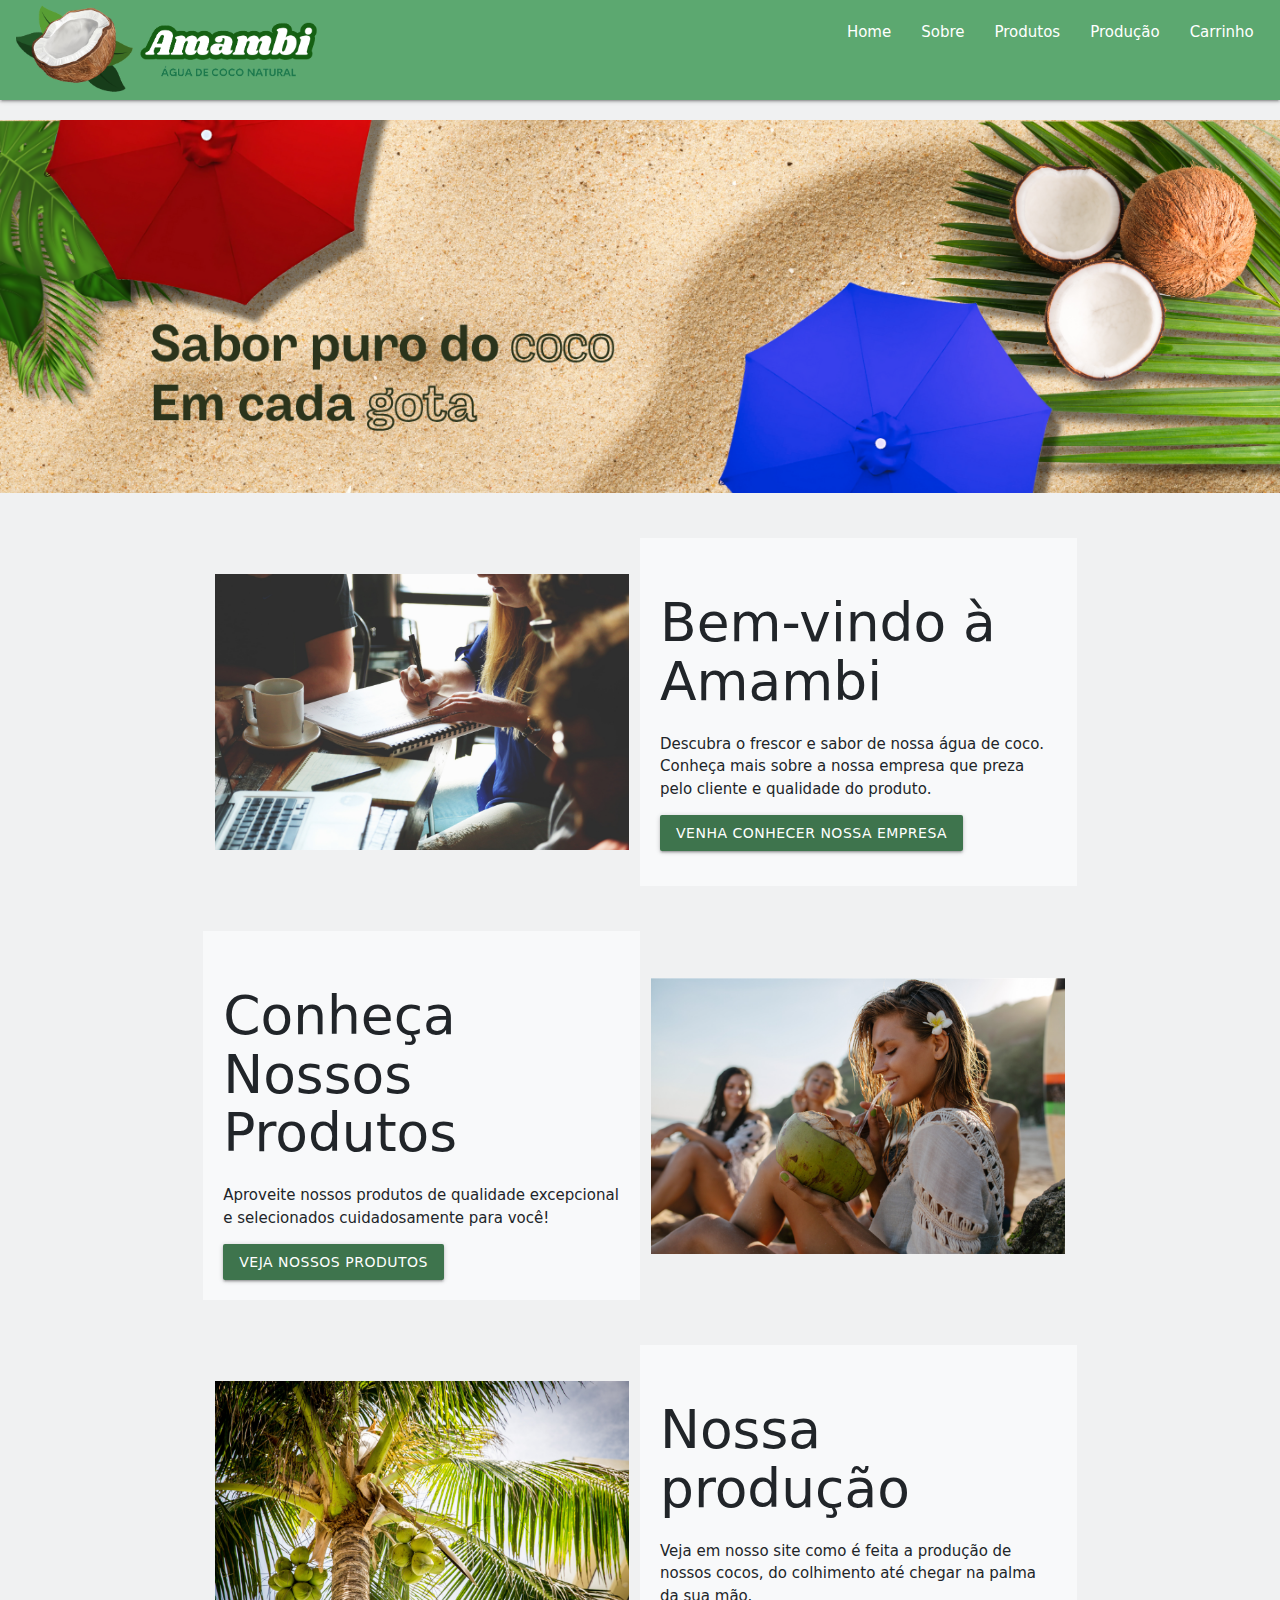
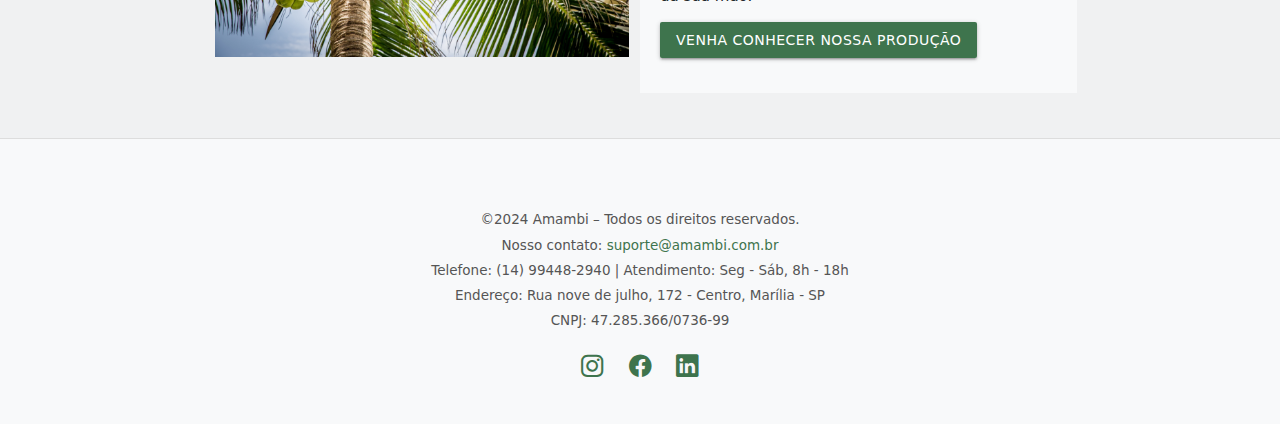
<file: index.html>
<!DOCTYPE html>
<html lang="en">
<head>
    <meta charset="UTF-8">
    <meta name="viewport" content="width=device-width, initial-scale=1.0">
    <title>Amambi - Index</title>
    <link href="https://cdn.jsdelivr.net/npm/bootstrap@5.3.3/dist/css/bootstrap.min.css" rel="stylesheet" integrity="sha384-QWTKZyjpPEjISv5WaRU9OFeRpok6YctnYmDr5pNlyT2bRjXh0JMhjY6hW+ALEwIH" crossorigin="anonymous">
    <link rel="shortcut icon" type="imagex/png" href="ico/coco.ico">
    <link rel="stylesheet" href="https://cdnjs.cloudflare.com/ajax/libs/materialize/1.0.0/css/materialize.min.css">
    <link href="https://fonts.googleapis.com/icon?family=Material+Icons" rel="stylesheet">
    <link rel="stylesheet" href="css/home.css">
    <link rel="stylesheet" href="https://cdn.jsdelivr.net/npm/bootstrap-icons/font/bootstrap-icons.css">

</head>
<body style="background-color: #f0f1f2;">

        <div class="row">
            <nav style="background-color: #5ca870; height: 100px;">
                <div class="nav-wrapper">
                  <a href="#!" class="brand-logo" >
                    <img src="img/logo2.png"  height="100px" style="display: block; margin: 0 auto;"></a>
                  <a href="#" data-target="mobile-demo" class="sidenav-trigger"><i class="material-icons">menu</i></a>
                  <ul class="right hide-on-med-and-down">
                    <li><a href="index.html">Home</a></li>
                    <li><a href="html/sobre.html">Sobre</a></li>
                    <li><a href="html/produtos.html">Produtos</a></li>
                    <li><a href="html/producao.html">Produção</a></li>
                    <li><a href="html/carrinho.html">Carrinho</a></li>
                  </ul>
                </div>
              </nav>
            
              <ul class="sidenav" id="mobile-demo">
                <li><a href="index.html">Home</a></li>
                <li><a href="html/sobre.html">Sobre</a></li>
                <li><a href="html/produtos.html">Produtos</a></li>
                <li><a href="html/producao.html">Produção</a></li>
                <li><a href="html/carrinho.html">Carrinho</a></li>
              </ul>
        </div>
        <img src="img/banner.png" width="100%" class="imagem-desktop">

  <div class="container my-5">
    <div class="row align-items-center">
      <div class="col-md-6 image-column">
        <img src="img/1.png" class="img-fluid">
      </div>
      <div class="col-md-6 text-column" style="background-color: #f8f9fa; padding: 20px;">
        <h2>Bem-vindo à Amambi</h2>
        <p>
          Descubra o frescor e sabor de nossa água de coco. Conheça mais sobre a nossa empresa que preza pelo cliente e qualidade do produto.
        </p>
        <p><a class="waves-effect waves-light btn"; href="html/sobre.html" style="background-color: #3e744d;">Venha conhecer nossa empresa</a></p>      </div>
    </div>
  </div>


 <div class="container my-5">
    <div class="row align-items-center">
      <div class="col-md-6 order-md-2">
        <img src="img/2.png" class="img-fluid">
      </div>
      <div class="col-md-6 text-column order-md-1" style="background-color: #f8f9fa; padding: 20px;">
        <h2>Conheça Nossos Produtos</h2>
        <p>Aproveite nossos produtos de qualidade excepcional e selecionados cuidadosamente para você!</p>
        <a href="html/produtos.html" class="waves-effect waves-light btn" style="background-color: #3e744d;">Veja nossos produtos</a>
      </div>
    </div>
  </div>

  <div class="container my-5">
    <div class="row align-items-center">
      <div class="col-md-6 image-column">
        <img src="img/3.png" class="img-fluid">
      </div>
      <div class="col-md-6 text-column" style="background-color: #f8f9fa; padding: 20px;">
        <h2>Nossa produção</h2>
        <p>
          Veja em nosso site como é feita a produção de nossos cocos, do colhimento até chegar na palma da sua mão.
        </p>
        <p><a class="waves-effect waves-light btn"; href="html/producao.html" style="background-color: #3e744d;">Venha conhecer nossa produção</a></p>      </div>
    </div>
  </div>

  <footer>
    <div class="container">
      <div class="contact-info">
        <p>©2024 Amambi – Todos os direitos reservados.</p>
        <p>Nosso contato: <a href="mailto:suporte@amambi.com.br">suporte@amambi.com.br</a></p>
        <p>Telefone: (14) 99448-2940 | Atendimento: Seg - Sáb, 8h - 18h</p>
        <p>Endereço: Rua nove de julho, 172 - Centro, Marília - SP</p>
        <p>CNPJ: 47.285.366/0736-99</p>
      </div>

      <div class="social-icons">
        <a href="https://www.instagram.com" target="_blank" aria-label="Instagram">
          <i class="bi bi-instagram"></i>
        </a>
        <a href="https://www.facebook.com" target="_blank" aria-label="Facebook">
          <i class="bi bi-facebook"></i>
        </a>
        <a href="https://www.linkedin.com" target="_blank" aria-label="LinkedIn">
          <i class="bi bi-linkedin"></i>
        </a>
      </div>
    <script src="https://cdn.jsdelivr.net/npm/@popperjs/core@2.11.8/dist/umd/popper.min.js" integrity="sha384-I7E8VVD/ismYTF4hNIPjVp/Zjvgyol6VFvRkX/vR+Vc4jQkC+hVqc2pM8ODewa9r" crossorigin="anonymous"></script>
    <script src="https://cdn.jsdelivr.net/npm/bootstrap@5.3.3/dist/js/bootstrap.min.js" integrity="sha384-0pUGZvbkm6XF6gxjEnlmuGrJXVbNuzT9qBBavbLwCsOGabYfZo0T0to5eqruptLy" crossorigin="anonymous"></script>
    <script src="https://cdnjs.cloudflare.com/ajax/libs/materialize/1.0.0/js/materialize.min.js"></script>
    <script type="text/javascript">
        M.AutoInit();
    </script>
</body>
</html>
</file>
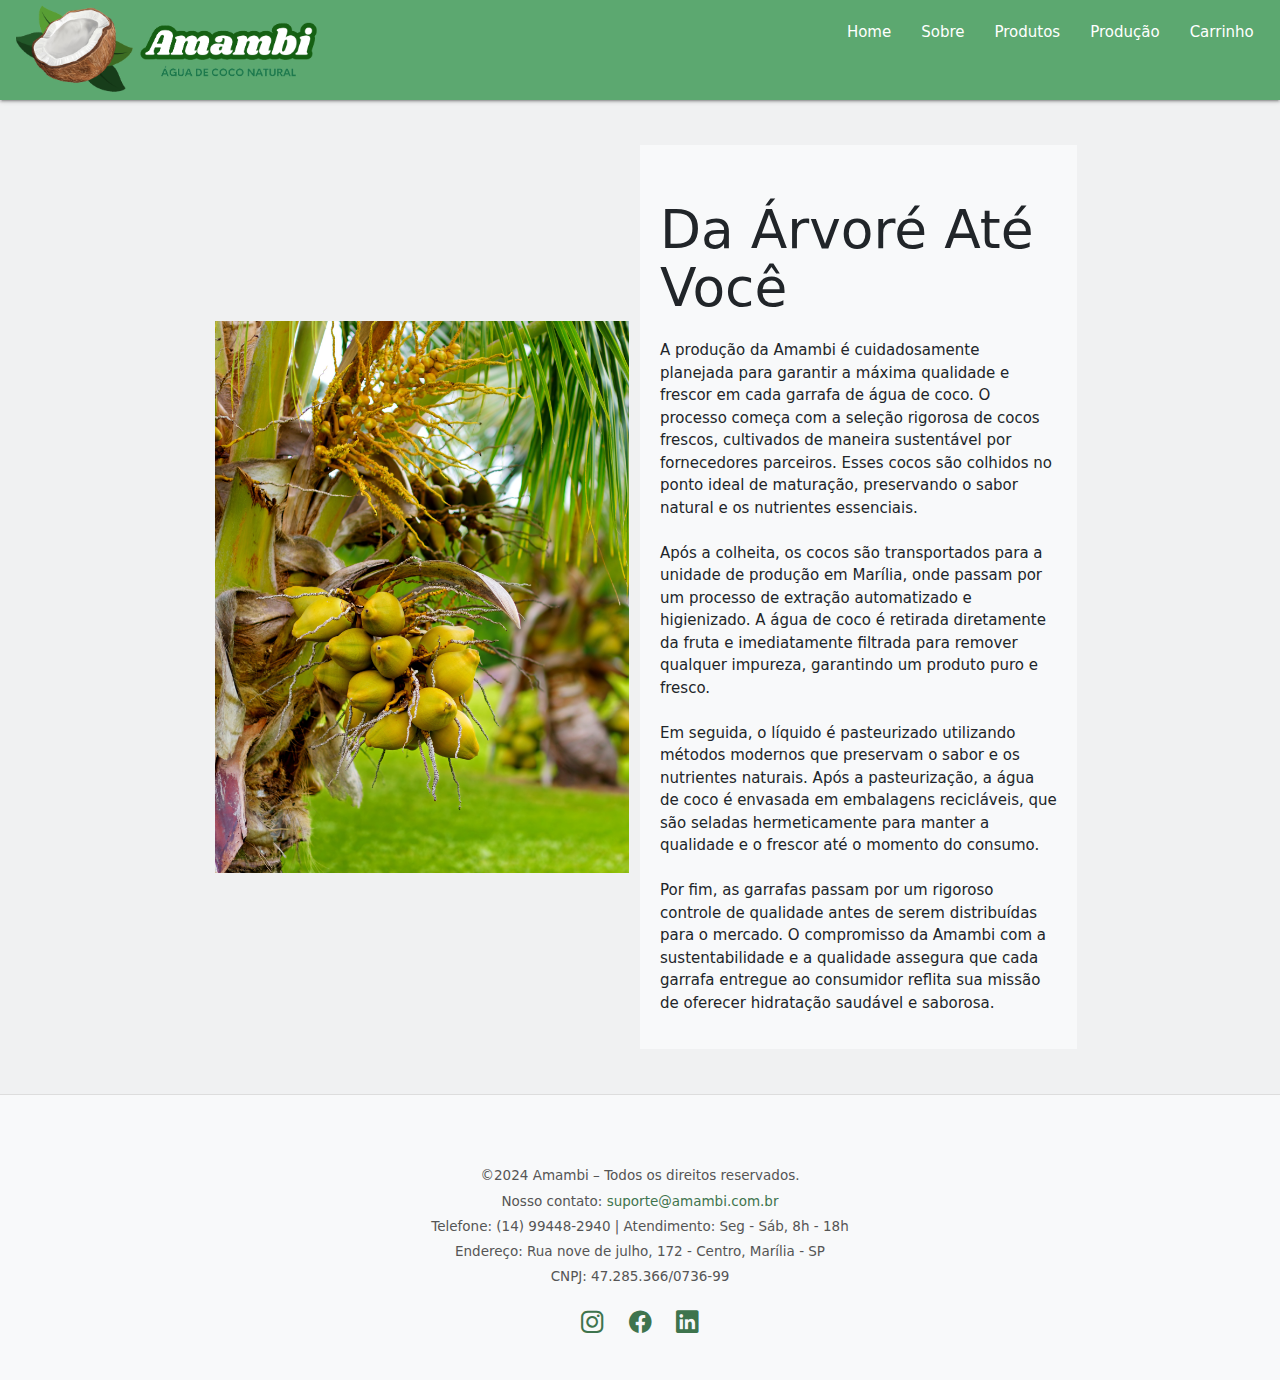
<file: html/producao.html>
<!DOCTYPE html>
<html lang="en">
<head>
    <meta charset="UTF-8">
    <meta name="viewport" content="width=device-width, initial-scale=1.0">
    <title>Amambi - Produção</title>
    <link href="https://cdn.jsdelivr.net/npm/bootstrap@5.3.3/dist/css/bootstrap.min.css" rel="stylesheet" integrity="sha384-QWTKZyjpPEjISv5WaRU9OFeRpok6YctnYmDr5pNlyT2bRjXh0JMhjY6hW+ALEwIH" crossorigin="anonymous">
    <link rel="shortcut icon" type="imagex/png" href="../ico/coco.ico">
    <link rel="stylesheet" href="https://cdnjs.cloudflare.com/ajax/libs/materialize/1.0.0/css/materialize.min.css">
    <link href="https://fonts.googleapis.com/icon?family=Material+Icons" rel="stylesheet">
    <link rel="stylesheet" href="../css/home.css">
    <link rel="stylesheet" href="https://cdn.jsdelivr.net/npm/bootstrap-icons/font/bootstrap-icons.css">

</head>
<body style="background-color: #f0f1f2;">

        <div class="row">
            <nav style="background-color: #5ca870; height: 100px;">
                <div class="nav-wrapper">
                  <a href="#!" class="brand-logo" >
                    <img src="../img/logo2.png"  height="100px" style="display: block; margin: 0 auto;"></a>
                  <a href="#" data-target="mobile-demo" class="sidenav-trigger"><i class="material-icons">menu</i></a>
                  <ul class="right hide-on-med-and-down">
                    <li><a href="../index.html">Home</a></li>
                    <li><a href="sobre.html">Sobre</a></li>
                    <li><a href="produtos.html">Produtos</a></li>
                    <li><a href="producao.html">Produção</a></li>
                    <li><a href="carrinho.html">Carrinho</a></li>
                  </ul>
                </div>
              </nav>
            
              <ul class="sidenav" id="mobile-demo">
                <li><a href="../index.html">Home</a></li>
                <li><a href="sobre.html">Sobre</a></li>
                <li><a href="produtos.html">Produtos</a></li>
                <li><a href="producao.html">Produção</a></li>
                <li><a href="carrinho.html">Carrinho</a></li>
              </ul>
        </div>

  <div class="container my-5">
    <div class="row align-items-center">
      <div class="col-md-6 image-column">
        <img src="../img/sobre.png" class="img-fluid">
      </div>
      <div class="col-md-6 text-column" style="background-color: #f8f9fa; padding: 20px;">
        <h2>Da Árvoré Até Você</h2>
        <p>
            A produção da Amambi é cuidadosamente planejada para garantir a máxima qualidade e frescor em cada garrafa de água de coco. O processo começa com a seleção rigorosa de cocos frescos, cultivados de maneira sustentável por fornecedores parceiros. Esses cocos são colhidos no ponto ideal de maturação, preservando o sabor natural e os nutrientes essenciais.
        <br><br>
            Após a colheita, os cocos são transportados para a unidade de produção em Marília, onde passam por um processo de extração automatizado e higienizado. A água de coco é retirada diretamente da fruta e imediatamente filtrada para remover qualquer impureza, garantindo um produto puro e fresco.
        <br><br>
            Em seguida, o líquido é pasteurizado utilizando métodos modernos que preservam o sabor e os nutrientes naturais. Após a pasteurização, a água de coco é envasada em embalagens recicláveis, que são seladas hermeticamente para manter a qualidade e o frescor até o momento do consumo.
        <br><br>
            Por fim, as garrafas passam por um rigoroso controle de qualidade antes de serem distribuídas para o mercado. O compromisso da Amambi com a sustentabilidade e a qualidade assegura que cada garrafa entregue ao consumidor reflita sua missão de oferecer hidratação saudável e saborosa.
        </p>
    </div>
    </div>
  </div>


  <footer>
    <div class="container">
      <div class="contact-info">
        <p>©2024 Amambi – Todos os direitos reservados.</p>
        <p>Nosso contato: <a href="mailto:suporte@amambi.com.br">suporte@amambi.com.br</a></p>
        <p>Telefone: (14) 99448-2940 | Atendimento: Seg - Sáb, 8h - 18h</p>
        <p>Endereço: Rua nove de julho, 172 - Centro, Marília - SP</p>
        <p>CNPJ: 47.285.366/0736-99</p>
      </div>

      <div class="social-icons">
        <a href="https://www.instagram.com" target="_blank" aria-label="Instagram">
          <i class="bi bi-instagram"></i>
        </a>
        <a href="https://www.facebook.com" target="_blank" aria-label="Facebook">
          <i class="bi bi-facebook"></i>
        </a>
        <a href="https://www.linkedin.com" target="_blank" aria-label="LinkedIn">
          <i class="bi bi-linkedin"></i>
        </a>
      </div>
    <script src="https://cdn.jsdelivr.net/npm/@popperjs/core@2.11.8/dist/umd/popper.min.js" integrity="sha384-I7E8VVD/ismYTF4hNIPjVp/Zjvgyol6VFvRkX/vR+Vc4jQkC+hVqc2pM8ODewa9r" crossorigin="anonymous"></script>
    <script src="https://cdn.jsdelivr.net/npm/bootstrap@5.3.3/dist/js/bootstrap.min.js" integrity="sha384-0pUGZvbkm6XF6gxjEnlmuGrJXVbNuzT9qBBavbLwCsOGabYfZo0T0to5eqruptLy" crossorigin="anonymous"></script>
    <script src="https://cdnjs.cloudflare.com/ajax/libs/materialize/1.0.0/js/materialize.min.js"></script>
    <script type="text/javascript">
        M.AutoInit();
    </script>
</body>
</html>
</file>
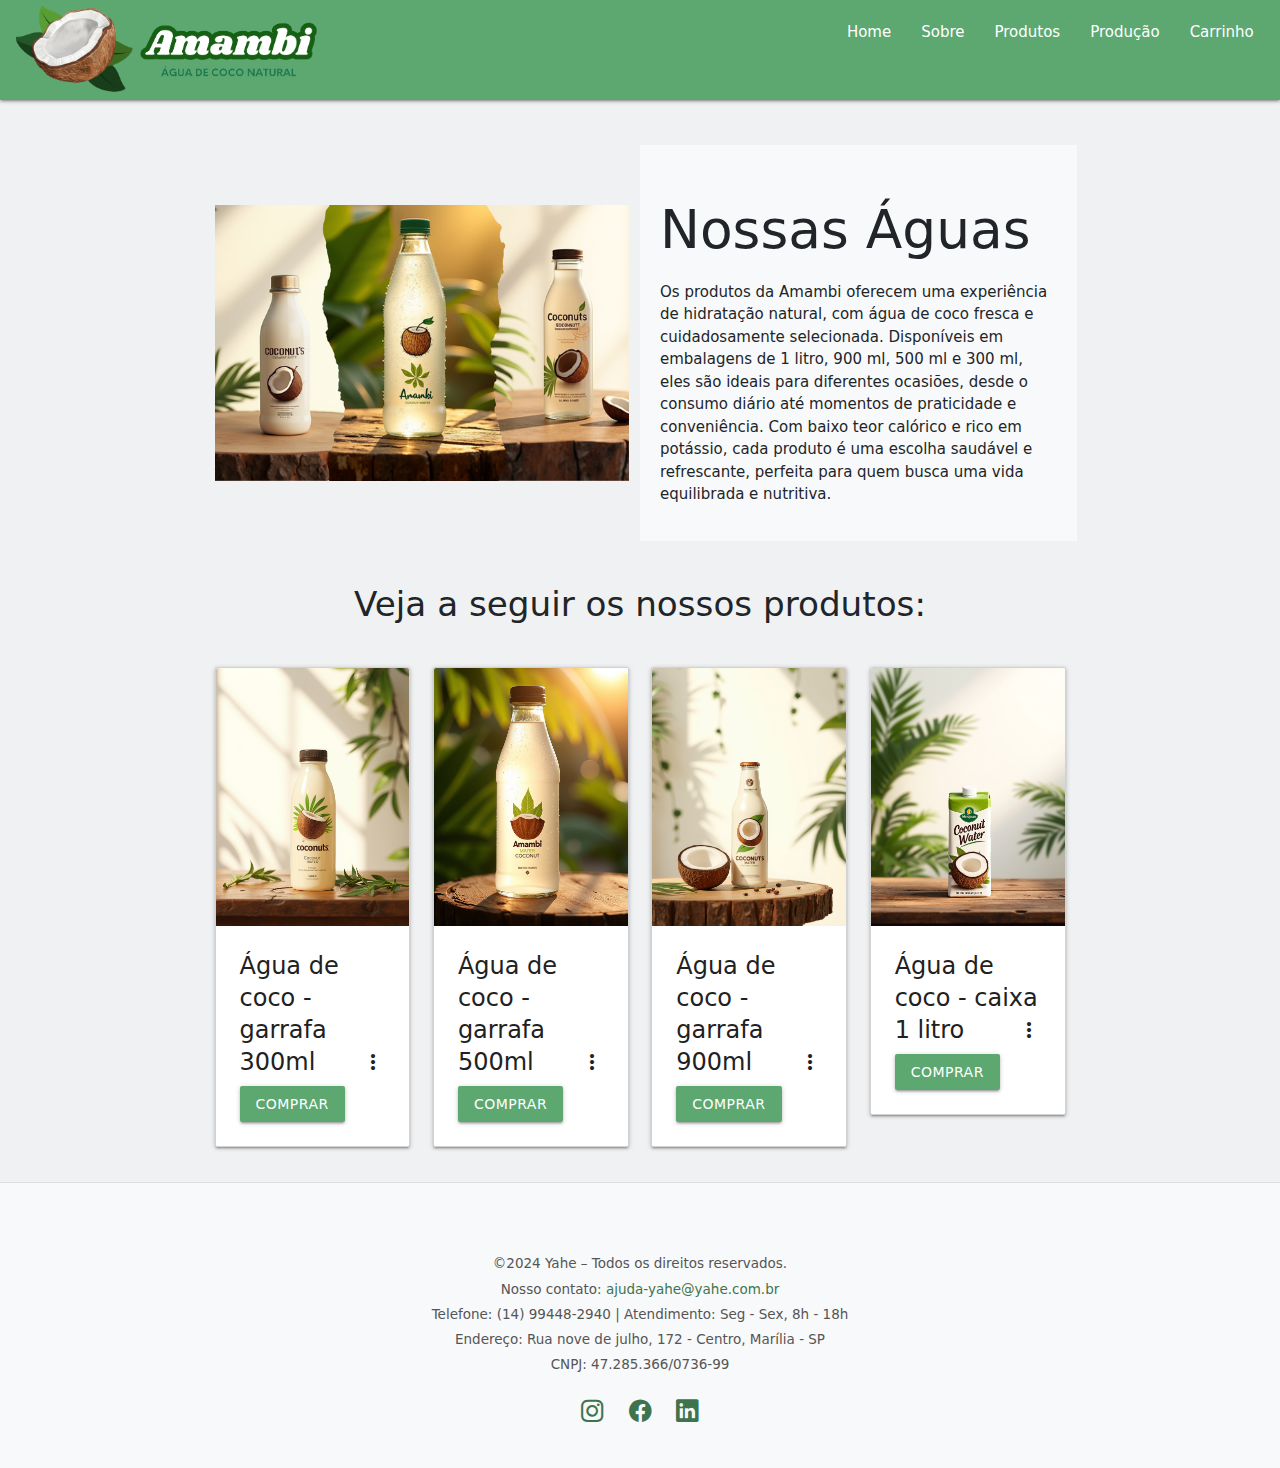
<file: html/produtos.html>
<!DOCTYPE html>
<html lang="en">
<head>
    <meta charset="UTF-8">
    <meta name="viewport" content="width=device-width, initial-scale=1.0">
    <title>Amambi - Produtos</title>
    <link href="https://cdn.jsdelivr.net/npm/bootstrap@5.3.3/dist/css/bootstrap.min.css" rel="stylesheet" integrity="sha384-QWTKZyjpPEjISv5WaRU9OFeRpok6YctnYmDr5pNlyT2bRjXh0JMhjY6hW+ALEwIH" crossorigin="anonymous">
    <link rel="shortcut icon" type="imagex/png" href="../ico/coco.ico">
    <link rel="stylesheet" href="https://cdnjs.cloudflare.com/ajax/libs/materialize/1.0.0/css/materialize.min.css">
    <link href="https://fonts.googleapis.com/icon?family=Material+Icons" rel="stylesheet">
    <link rel="stylesheet" href="../css/home.css">
    <link rel="stylesheet" href="https://cdn.jsdelivr.net/npm/bootstrap-icons/font/bootstrap-icons.css">

</head>
<body style="background-color: #f0f1f2;">

    <div class="row">
        <nav style="background-color: #5ca870; height: 100px;">
            <div class="nav-wrapper">
              <a href="#!" class="brand-logo" >
                <img src="../img/logo2.png"  height="100px" style="display: block; margin: 0 auto;"></a>
              <a href="#" data-target="mobile-demo" class="sidenav-trigger"><i class="material-icons">menu</i></a>
              <ul class="right hide-on-med-and-down">
                <li><a href="../index.html">Home</a></li>
                <li><a href="sobre.html">Sobre</a></li>
                <li><a href="produtos.html">Produtos</a></li>
                <li><a href="producao.html">Produção</a></li>
                <li><a href="carrinho.html">Carrinho</a></li>
              </ul>
            </div>
          </nav>
        
          <ul class="sidenav" id="mobile-demo">
            <li><a href="../index.html">Home</a></li>
            <li><a href="sobre.html">Sobre</a></li>
            <li><a href="produtos.html">Produtos</a></li>
            <li><a href="producao.html">Produção</a></li>
            <li><a href="carrinho.html">Carrinho</a></li>
          </ul>
    </div>

  <div class="container my-5">
    <div class="row align-items-center">
      <div class="col-md-6 image-column">
        <img src="../img/8.png" alt="Imagem Exemplo" class="img-fluid">
      </div>
      <div class="col-md-6 text-column" style="background-color: #f8f9fa; padding: 20px;">
        <h2>Nossas Águas</h2>
        <p>
            Os produtos da Amambi oferecem uma experiência de hidratação natural, com água de coco fresca e cuidadosamente selecionada. Disponíveis em embalagens de 1 litro, 900 ml, 500 ml e 300 ml, eles são ideais para diferentes ocasiões, desde o consumo diário até momentos de praticidade e conveniência. Com baixo teor calórico e rico em potássio, cada produto é uma escolha saudável e refrescante, perfeita para quem busca uma vida equilibrada e nutritiva.
        </p>
        </div>
    </div>
  </div>



<div class="container">
  <h4 style="text-align: center;">
    Veja a seguir os nossos produtos:
  </h4>
    <br>
    <div class="row">
    <div class="col s12 m6 l3">
        <div class="card">
            <div class="card-image waves-effect waves-block waves-light">
              <img class="activator" src="../img/300.png" width="100%" height="100%">
            </div>
            <div class="card-content">
              <span class="card-title activator grey-text text-darken-4">Água de coco - garrafa 300ml<i class="material-icons right">more_vert</i></span>
              <p><a class="waves-effect waves-light btn"; href="carrinho.html" style="background-color: #5ca870;">Comprar</a></p>
            </div>
            <div class="card-reveal">
              <span class="card-title grey-text text-darken-4">300ml<i class="material-icons right">close</i></span>
              <p>Ingredientes: Água de coco natural, sem adição de conservantes.<br><br>
                Informação Nutricional (porção de 150 ml):<br><br>
                
                    - Valor energético: 30 kcal<br>
                    - Carboidratos: 7 g<br>
                    - Sódio: 22 mg<br>
                    - Potássio: 270 mg<br>
                    - Sem gorduras, proteínas ou fibras.
              </p>
            </div>
          </div>
    </div>
    
    <div class="col s12 m6 l3">
        <div class="card">
            <div class="card-image waves-effect waves-block waves-light">
              <img class="activator" src="../img/500.png">
            </div>
            <div class="card-content">
              <span class="card-title activator grey-text text-darken-4">Água de coco - garrafa 500ml<i class="material-icons right">more_vert</i></span>
              <p><a class="waves-effect waves-light btn"; href="carrinho.html" style="background-color: #5ca870;">Comprar</a></p>
            </div>
            <div class="card-reveal">
              <span class="card-title grey-text text-darken-4">500ml<i class="material-icons right">close</i></span>
              <p>Ingredientes: Água de coco natural, estabilizante ácido cítrico.<br><br>
                Informação Nutricional (porção de 100 ml):<br><br>
                
                    - Valor energético: 20 kcal<br>
                    - Carboidratos: 4,5 g<br>
                    - Sódio: 15 mg<br>
                    - Potássio: 175 mg<br>
                    - Não contém gorduras, proteínas ou fibras.
              </p>
            </div>
          </div>
    </div>
    
    <div class="col s12 m6 l3">
        <div class="card">
            <div class="card-image waves-effect waves-block waves-light">
              <img class="activator" src="../img/900.png">
            </div>
            <div class="card-content">
              <span class="card-title activator grey-text text-darken-4">Água de coco - garrafa 900ml<i class="material-icons right">more_vert</i></span>
              <p><a class="waves-effect waves-light btn"; href="carrinho.html" style="background-color: #5ca870;">Comprar</a></p>
            </div>
            <div class="card-reveal">
              <span class="card-title grey-text text-darken-4">900ml<i class="material-icons right">close</i></span>
              <p>Ingredientes: Água de coco natural, antioxidante ácido ascórbico.<br><br>
                Informação Nutricional (porção de 180 ml):<br><br>
                
                    - Valor energético: 36 kcal<br>
                    - Carboidratos: 8 g<br>
                    - Sódio: 27 mg<br>
                    - Potássio: 320 mg<br>
                    - Sem gorduras, proteínas ou fibras.
              </p>
            </div>
          </div>
    </div>
    
    <div class="col s12 m6 l3">
      <div class="card">
          <div class="card-image waves-effect waves-block waves-light">
            <img class="activator" src="../img/caixa.png">
          </div>
          <div class="card-content">
            <span class="card-title activator grey-text text-darken-4">Água de coco - caixa 1 litro<i class="material-icons right">more_vert</i></span>
            <p><a class="waves-effect waves-light btn"; href="carrinho.html" style="background-color: #5ca870;">Comprar</a></p>
          </div>
          <div class="card-reveal">
            <span class="card-title grey-text text-darken-4">1 litro<i class="material-icons right">close</i></span>
            <p>Ingredientes: Água de coco natural, conservador metabissulfito de sódio.<br><br>
                Informação Nutricional (porção de 200 ml):
                <br><br>
                    - Valor energético: 40 kcal<br>
                    - Carboidratos: 9 g<br>
                    - Sódio: 30 mg<br>
                    - Potássio: 350 mg<br>
                    - Não contém gorduras, proteínas ou fibras.
            </p>
          </div>
        </div>
    </div>
    </div>
    </div>
    </div>
    </div>

  <footer>
    <div class="container">
      <div class="contact-info">
        <p>©2024 Yahe – Todos os direitos reservados.</p>
        <p>Nosso contato: <a href="mailto:ajuda-yahe@yahe.com.br">ajuda-yahe@yahe.com.br</a></p>
        <p>Telefone: (14) 99448-2940 | Atendimento: Seg - Sex, 8h - 18h</p>
        <p>Endereço: Rua nove de julho, 172 - Centro, Marília - SP</p>
        <p>CNPJ: 47.285.366/0736-99</p>
      </div>

      <div class="social-icons">
        <a href="https://www.instagram.com" target="_blank" aria-label="Instagram">
          <i class="bi bi-instagram"></i>
        </a>
        <a href="https://www.facebook.com" target="_blank" aria-label="Facebook">
          <i class="bi bi-facebook"></i>
        </a>
        <a href="https://www.linkedin.com" target="_blank" aria-label="LinkedIn">
          <i class="bi bi-linkedin"></i>
        </a>
      </div>
    <script src="https://cdn.jsdelivr.net/npm/@popperjs/core@2.11.8/dist/umd/popper.min.js" integrity="sha384-I7E8VVD/ismYTF4hNIPjVp/Zjvgyol6VFvRkX/vR+Vc4jQkC+hVqc2pM8ODewa9r" crossorigin="anonymous"></script>
    <script src="https://cdn.jsdelivr.net/npm/bootstrap@5.3.3/dist/js/bootstrap.min.js" integrity="sha384-0pUGZvbkm6XF6gxjEnlmuGrJXVbNuzT9qBBavbLwCsOGabYfZo0T0to5eqruptLy" crossorigin="anonymous"></script>
    <script src="https://cdnjs.cloudflare.com/ajax/libs/materialize/1.0.0/js/materialize.min.js"></script>
    <script type="text/javascript">
        M.AutoInit();
    </script>
</body>
</html>
</file>
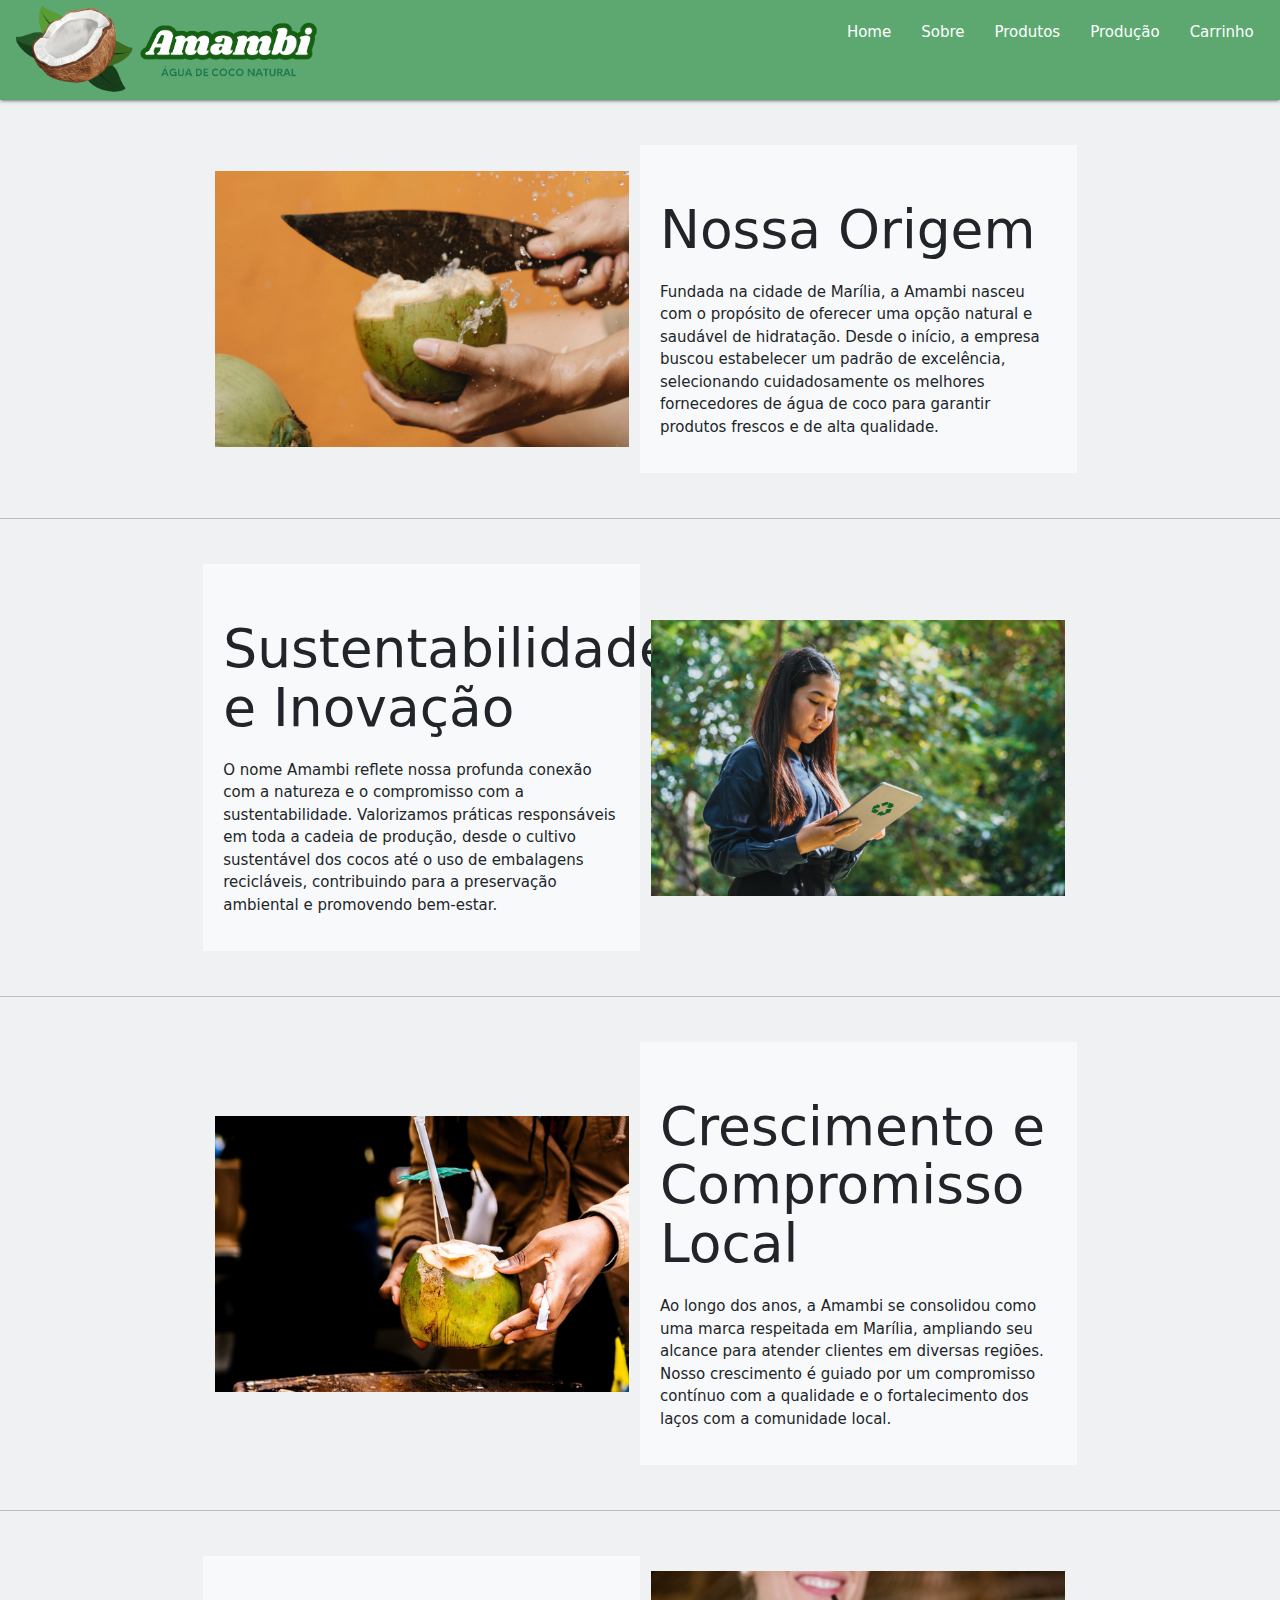
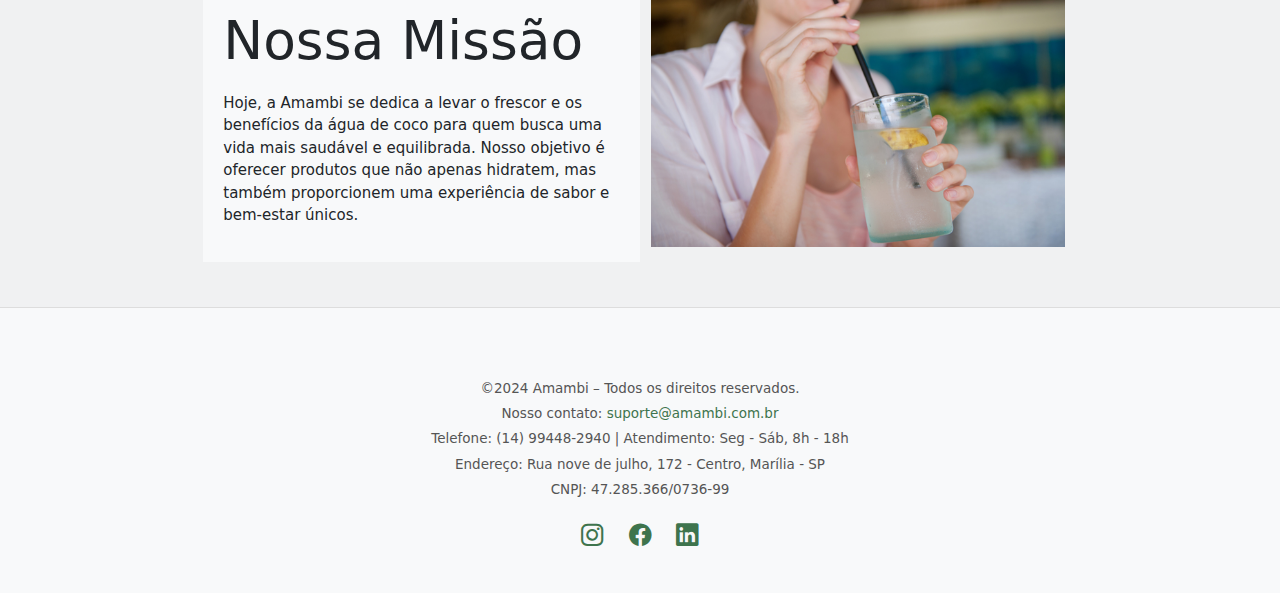
<file: html/sobre.html>
<!DOCTYPE html>
<html lang="en">
<head>
    <meta charset="UTF-8">
    <meta name="viewport" content="width=device-width, initial-scale=1.0">
    <title>Amambi - Sobre</title>
    <link href="https://cdn.jsdelivr.net/npm/bootstrap@5.3.3/dist/css/bootstrap.min.css" rel="stylesheet" integrity="sha384-QWTKZyjpPEjISv5WaRU9OFeRpok6YctnYmDr5pNlyT2bRjXh0JMhjY6hW+ALEwIH" crossorigin="anonymous">
    <link rel="shortcut icon" type="imagex/png" href="../ico/coco.ico">
    <link rel="stylesheet" href="https://cdnjs.cloudflare.com/ajax/libs/materialize/1.0.0/css/materialize.min.css">
    <link href="https://fonts.googleapis.com/icon?family=Material+Icons" rel="stylesheet">
    <link rel="stylesheet" href="../css/home.css">
    <link rel="stylesheet" href="https://cdn.jsdelivr.net/npm/bootstrap-icons/font/bootstrap-icons.css">

</head>
<body style="background-color: #f0f1f2;">

        <div class="row">
            <nav style="background-color: #5ca870; height: 100px;">
                <div class="nav-wrapper">
                  <a href="#!" class="brand-logo" >
                    <img src="../img/logo2.png"  height="100px" style="display: block; margin: 0 auto;"></a>
                  <a href="#" data-target="mobile-demo" class="sidenav-trigger"><i class="material-icons">menu</i></a>
                  <ul class="right hide-on-med-and-down">
                    <li><a href="../index.html">Home</a></li>
                    <li><a href="sobre.html">Sobre</a></li>
                    <li><a href="produtos.html">Produtos</a></li>
                    <li><a href="producao.html">Produção</a></li>
                    <li><a href="carrinho.html">Carrinho</a></li>
                  </ul>
                </div>
              </nav>
            
              <ul class="sidenav" id="mobile-demo">
                <li><a href="../index.html">Home</a></li>
                <li><a href="sobre.html">Sobre</a></li>
                <li><a href="produtos.html">Produtos</a></li>
                <li><a href="producao.html">Produção</a></li>
                <li><a href="carrinho.html">Carrinho</a></li>
              </ul>
        </div>

  <div class="container my-5">
    <div class="row align-items-center">
      <div class="col-md-6 image-column">
        <img src="../img/4.png" class="img-fluid">
      </div>
      <div class="col-md-6 text-column" style="background-color: #f8f9fa; padding: 20px;">
        <h2>Nossa Origem</h2>
        <p>
            Fundada na cidade de Marília, a Amambi nasceu com o propósito de oferecer uma opção natural e saudável de hidratação. Desde o início, a empresa buscou estabelecer um padrão de excelência, selecionando cuidadosamente os melhores fornecedores de água de coco para garantir produtos frescos e de alta qualidade.        </p>
    </div>
    </div>
  </div>
<hr>

 <div class="container my-5">
    <div class="row align-items-center">
      <div class="col-md-6 order-md-2">
        <img src="../img/5.png" class="img-fluid">
      </div>
      <div class="col-md-6 text-column order-md-1" style="background-color: #f8f9fa; padding: 20px;">
        <h2>Sustentabilidade e Inovação</h2>
        <p>O nome Amambi reflete nossa profunda conexão com a natureza e o compromisso com a sustentabilidade. Valorizamos práticas responsáveis em toda a cadeia de produção, desde o cultivo sustentável dos cocos até o uso de embalagens recicláveis, contribuindo para a preservação ambiental e promovendo bem-estar.</p>
      </div>
    </div>
  </div>
  <hr>
  <div class="container my-5">
    <div class="row align-items-center">
      <div class="col-md-6 image-column">
        <img src="../img/6.png" class="img-fluid">
      </div>
      <div class="col-md-6 text-column" style="background-color: #f8f9fa; padding: 20px;">
        <h2>Crescimento e Compromisso Local</h2>
        <p> Ao longo dos anos, a Amambi se consolidou como uma marca respeitada em Marília, ampliando seu alcance para atender clientes em diversas regiões. Nosso crescimento é guiado por um compromisso contínuo com a qualidade e o fortalecimento dos laços com a comunidade local.
        </p>
 </div>
    </div>
  </div>
<hr>
  <div class="container my-5">
    <div class="row align-items-center">
      <div class="col-md-6 order-md-2">
        <img src="../img/7.png" class="img-fluid">
      </div>
      <div class="col-md-6 text-column order-md-1" style="background-color: #f8f9fa; padding: 20px;">
        <h2>Nossa Missão</h2>
        <p>Hoje, a Amambi se dedica a levar o frescor e os benefícios da água de coco para quem busca uma vida mais saudável e equilibrada. Nosso objetivo é oferecer produtos que não apenas hidratem, mas também proporcionem uma experiência de sabor e bem-estar únicos.</p>
      </div>
    </div>
  </div>

  <footer>
    <div class="container">
      <div class="contact-info">
        <p>©2024 Amambi – Todos os direitos reservados.</p>
        <p>Nosso contato: <a href="mailto:suporte@amambi.com.br">suporte@amambi.com.br</a></p>
        <p>Telefone: (14) 99448-2940 | Atendimento: Seg - Sáb, 8h - 18h</p>
        <p>Endereço: Rua nove de julho, 172 - Centro, Marília - SP</p>
        <p>CNPJ: 47.285.366/0736-99</p>
      </div>

      <div class="social-icons">
        <a href="https://www.instagram.com" target="_blank" aria-label="Instagram">
          <i class="bi bi-instagram"></i>
        </a>
        <a href="https://www.facebook.com" target="_blank" aria-label="Facebook">
          <i class="bi bi-facebook"></i>
        </a>
        <a href="https://www.linkedin.com" target="_blank" aria-label="LinkedIn">
          <i class="bi bi-linkedin"></i>
        </a>
      </div>
    <script src="https://cdn.jsdelivr.net/npm/@popperjs/core@2.11.8/dist/umd/popper.min.js" integrity="sha384-I7E8VVD/ismYTF4hNIPjVp/Zjvgyol6VFvRkX/vR+Vc4jQkC+hVqc2pM8ODewa9r" crossorigin="anonymous"></script>
    <script src="https://cdn.jsdelivr.net/npm/bootstrap@5.3.3/dist/js/bootstrap.min.js" integrity="sha384-0pUGZvbkm6XF6gxjEnlmuGrJXVbNuzT9qBBavbLwCsOGabYfZo0T0to5eqruptLy" crossorigin="anonymous"></script>
    <script src="https://cdnjs.cloudflare.com/ajax/libs/materialize/1.0.0/js/materialize.min.js"></script>
    <script type="text/javascript">
        M.AutoInit();
    </script>
</body>
</html>
</file>
<file: css/home.css>
.viewc{
    align-items: center;

}

.color{
    background-color: #f0f1f2;
}
footer {
    padding: 40px 0;
    background-color: #f8f9fa; /* Cor suave para o rodapé */
    border-top: 1px solid #ddd;
    text-align: center; /* Centraliza os textos */
  }
  footer h5 {
    color: #5ca870; /* Cor do título */
    font-weight: bold;
    margin-bottom: 20px;
  }
  footer p {
    font-size: 0.9rem;
    color: #555;
    margin: 5px 0;
  }
  footer a {
    color: #3e744d; /* Cor de links */
    text-decoration: none;
  }
  footer a:hover {
    text-decoration: underline;
  }
  .form-control {
    width: 100%;
    max-width: 400px; /* Limita a largura do formulário */
    padding: 10px;
    margin-bottom: 10px;
    border-radius: 5px;
    border: 1px solid #ccc;
    margin: 0 auto; /* Centraliza o formulário */
  }
  .btn-primary {
    background-color: #3e744d;
    border: none;
    padding: 10px 20px;
    color: white;
    cursor: pointer;
  }
  .btn-primary:hover {
    background-color: #3e744d;
  }
  .social-icons {
    margin-top: 20px;
  }
  .social-icons i {
    font-size: 1.5rem;
    margin: 0 10px;
    color: #3e744d;
  }
  .contact-info {
    margin-top: 30px;
  }
  @media (max-width: 768px) {
    .imagem-desktop {
        display: none;
    }
}

@media (min-width: 769px) {
    .imagem-mobile {
        display: none;
    }
}
</file>
